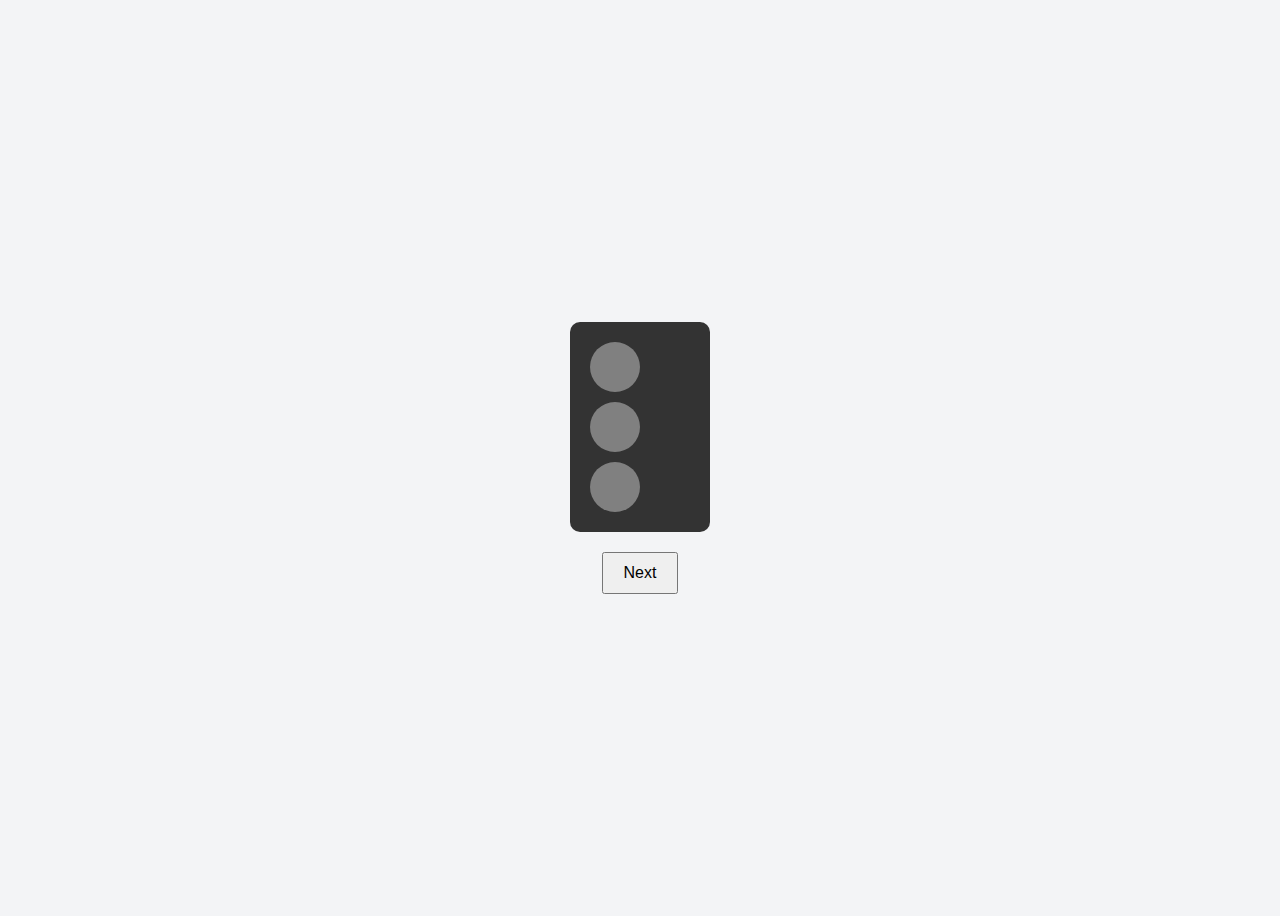
<file: Week-3/Task-1/index.html>
<!DOCTYPE html>
<html lang="en">
<head>
    <meta charset="UTF-8">
    <meta name="viewport" content="width=device-width, initial-scale=1.0">
    <title>Traffic Light Simulator</title>
    <link rel="stylesheet" href="style.css">
</head>
<body>
    <div class="traffic-light">
        <div class="light red"></div>
        <div class="light yellow"></div>
        <div class="light green"></div>
    </div>
    <button id="next">Next</button>
    <script src="script.js"></script>
</body>
</html>
</file>
<file: Week-3/Task-1/style.css>
body {
    display: flex;
    flex-direction: column;
    align-items: center;
    justify-content: center;
    height: 100vh;
    background-color: #f3f4f6;
}

.traffic-light {
    width: 100px;
    background-color: #333;
    padding: 20px;
    border-radius: 10px;
    display: flex;
    flex-direction: column;
    gap: 10px;
}

.light {
    width: 50px;
    height: 50px;
    border-radius: 50%;
    background-color: grey;
}

.red.active {
    background-color: red;
}

.yellow.active {
    background-color: yellow;
}

.green.active {
    background-color: green;
}

button {
    margin-top: 20px;
    padding: 10px 20px;
    font-size: 16px;
    cursor: pointer;
}
</file>
